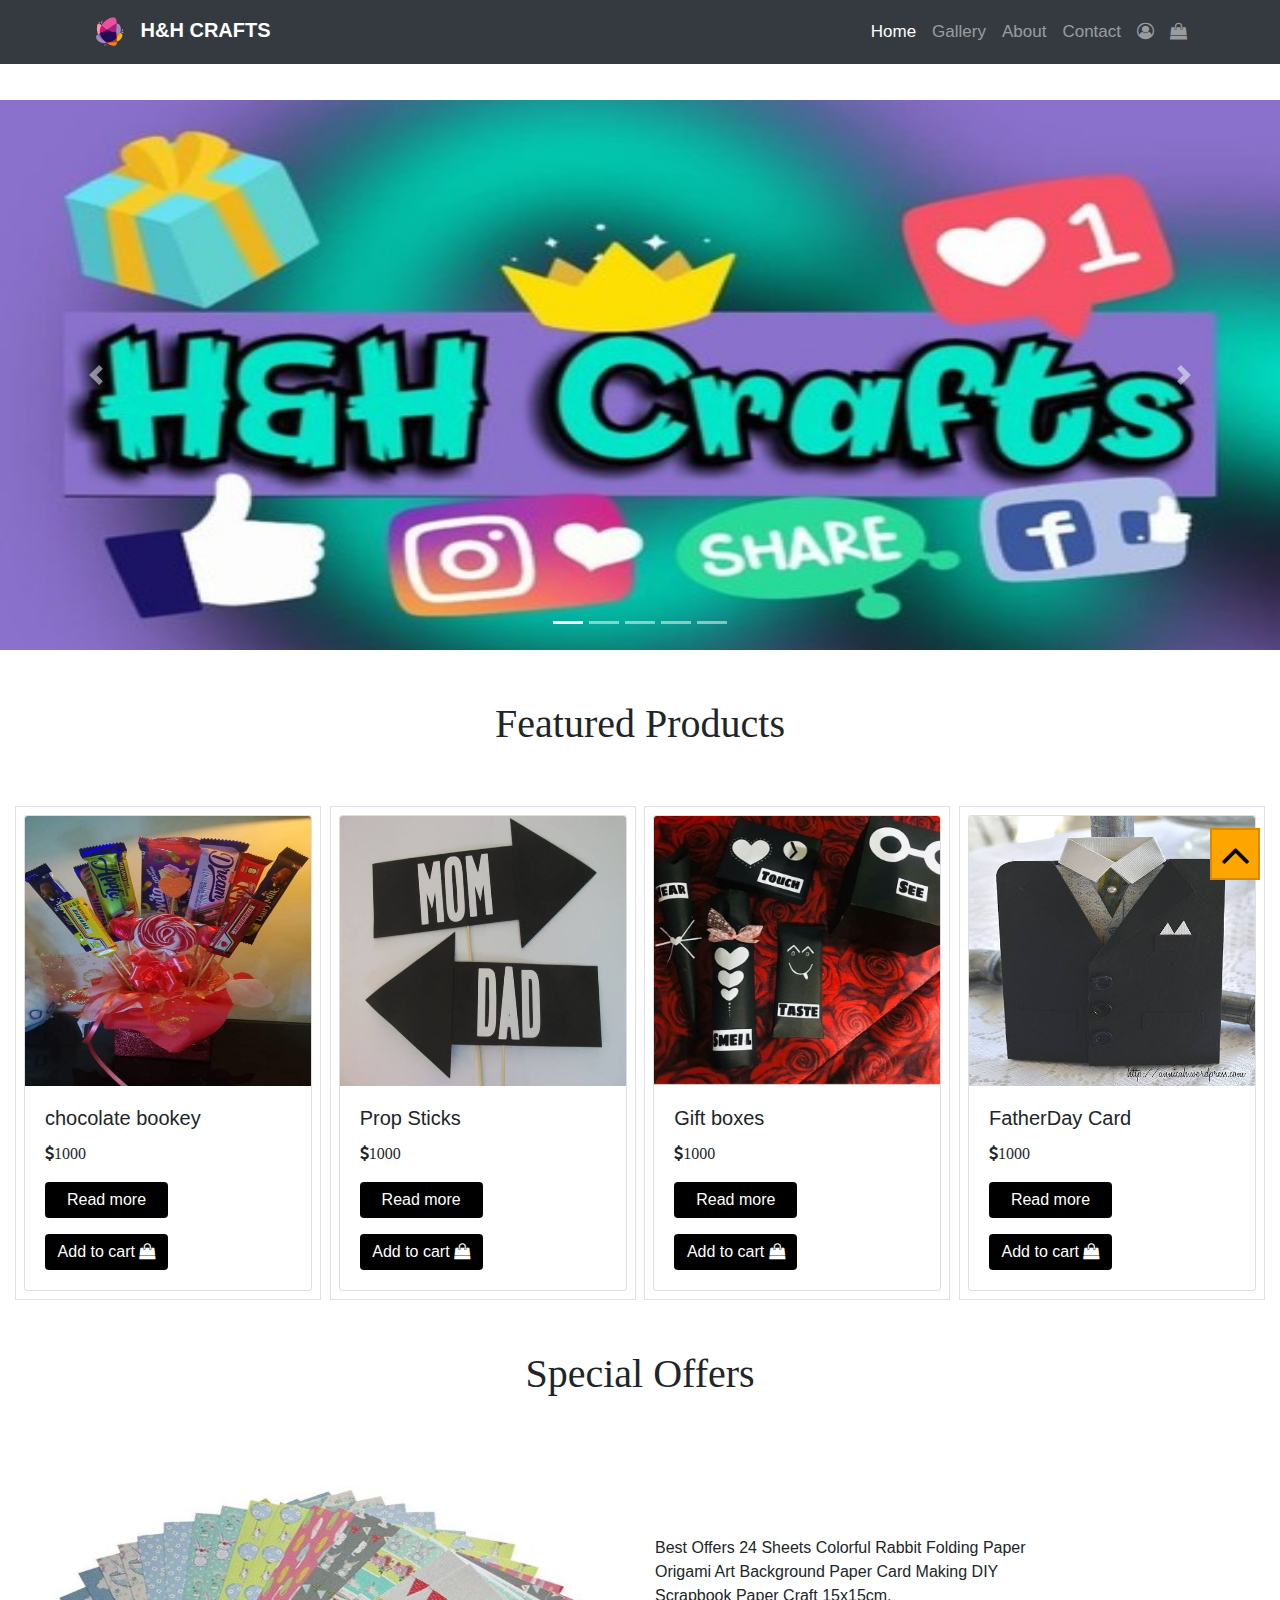
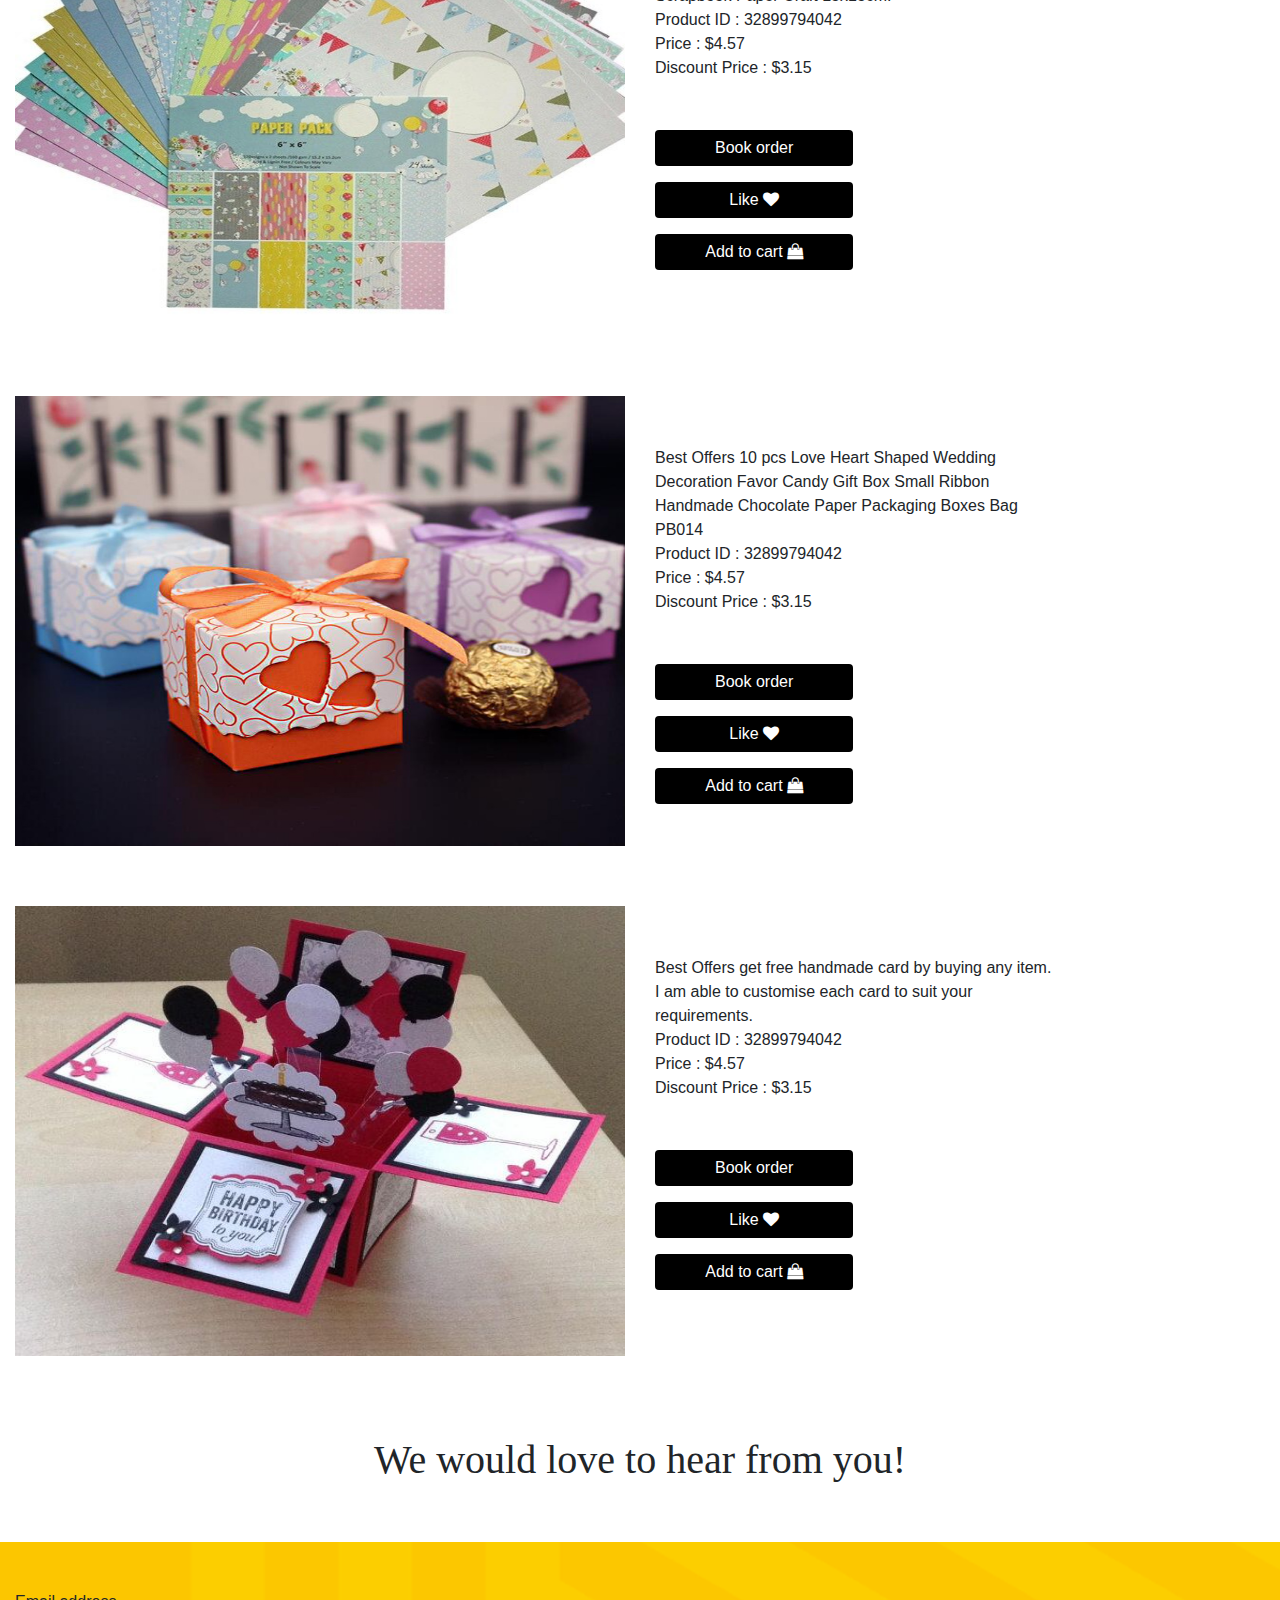
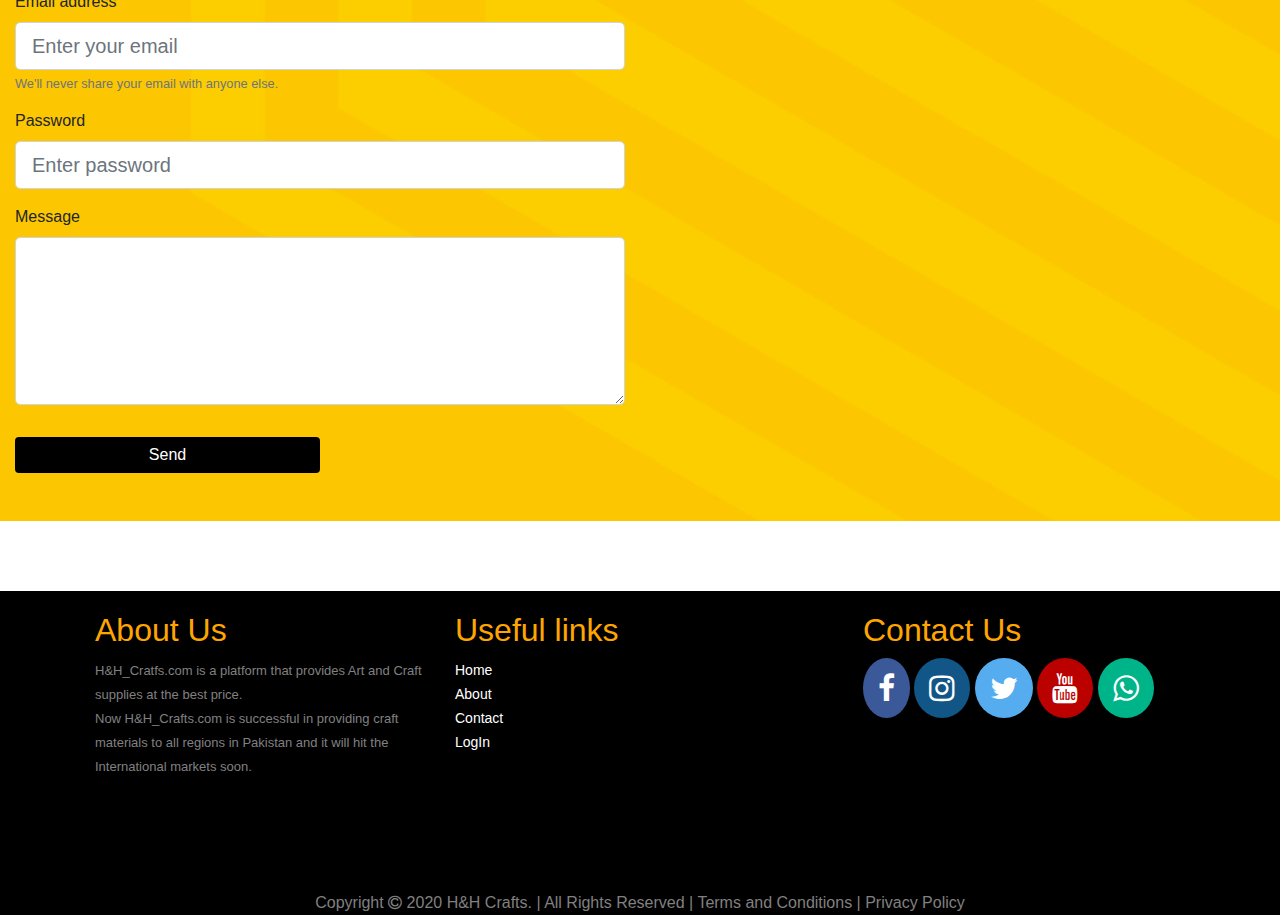
<file: H&H Crafts/index.html>
<!DOCTYPE html>
<html lang="en">

<head>
    <meta charset="UTF-8">
    <meta name="viewport" content="width=device-width, initial-scale=1.0">
    <title>Home</title>
    <link rel="stylesheet" href="https://maxcdn.bootstrapcdn.com/bootstrap/4.0.0/css/bootstrap.min.css"
        integrity="sha384-Gn5384xqQ1aoWXA+058RXPxPg6fy4IWvTNh0E263XmFcJlSAwiGgFAW/dAiS6JXm" crossorigin="anonymous">
    <link rel="stylesheet" href="https://cdnjs.cloudflare.com/ajax/libs/font-awesome/4.7.0/css/font-awesome.min.css">
    <link rel="stylesheet" href="style.css">
</head>

<body>
    <a href="" name="top"></a>
    <nav class="navbar navbar-expand-lg navbar-dark bg-dark fixed-top">
        <div class="container">
            <a href="#" class="navbar-brand">

                <img src="logo.png" width="50" alt="" class="d-inline-block align-middle">

                <span class="text-uppercase font-weight-bold">h&h crafts</span>
            </a>
            <button class="navbar-toggler" type="button" data-toggle="collapse" data-target="#navbarResponsive"
                aria-controls="navbarResponsive" aria-expanded="false" aria-label="Toggle navigation">
                <span class="navbar-toggler-icon"></span>
            </button>
            <div class="collapse navbar-collapse" id="navbarResponsive">
                <ul class="navbar-nav ml-auto">
                    <li class="nav-item active">
                        <a class="nav-link" href="index.html">Home
                            <span class="sr-only">(current)</span>
                        </a>
                    </li>
                    <li class="nav-item">
                        <a class="nav-link" href="galery.html">Gallery</a>
                    </li>
                    <li class="nav-item">
                        <a class="nav-link" href="aboutus.html">About</a>
                    </li>
                    <li class="nav-item">
                        <a class="nav-link" href="contactus.html">Contact</a>
                    </li>
                    <li class="nav-item">
                        <a class="nav-link" href="signin.html"><i class="fa fa-user-circle-o"
                                aria-hidden="true"></i></a>
                    </li>
                    <li class="nav-item">
                        <a class="nav-link" href="#"><i class="fa fa-shopping-bag" aria-hidden="true"></i></a>
                    </li>
                </ul>
            </div>
        </div>
    </nav>
    <div id="demo" class="carousel slide" data-ride="carousel">

        <!-- Indicators -->
        <ul class="carousel-indicators">
            <li data-target="#demo" data-slide-to="0" class="active"></li>
            <li data-target="#demo" data-slide-to="1"></li>
            <li data-target="#demo" data-slide-to="2"></li>
            <li data-target="#demo" data-slide-to="3"></li>
            <li data-target="#demo" data-slide-to="4"></li>
        </ul>

        <!-- The slideshow -->
        <div class="carousel-inner">
            <div class="carousel-item active">
                <img src="resize-2020-5-27 (1).jpg">
            </div>
            <div class="carousel-item ">
                <img src="s3.jpg">
            </div>
            <div class="carousel-item">
                <img src="s1.jpg">
            </div>

            <div class="carousel-item">
                <img src="slider1.jpg">
            </div>
            <div class="carousel-item">
                <img src="s2.jpg">
            </div>
        </div>

        <!-- Left and right controls -->
        <a class="carousel-control-prev" href="#demo" data-slide="prev">
            <span class="carousel-control-prev-icon"></span>
        </a>
        <a class="carousel-control-next" href="#demo" data-slide="next">
            <span class="carousel-control-next-icon"></span>
        </a>
    </div>

    <div class="container heading">
        <div class="row">
            <div class="col-sm-12">
                <h1>Featured Products</h1>
            </div>
        </div>
    </div>
    <div class="container-fluid align-middle">
        <div class="d-flex flex-wrap main">
            <div class="p-2 border flex-fill">
                <div class="card">
                    <a href="img1.jpg"> <img class="card-img-top" src="img1.jpg" height="270px" alt="Card image cap">
                    </a>
                    <div class="card-body">
                        <h5 class="card-title">chocolate bookey</h5>
                        <p class="card-text"><i class="fa fa-dollar" aria-hidden="true">1000</i>
                        </p>
                        <a href="#" class="btn btn-primary">Read more</a>
                        <a href="#" class="btn btn-primary mt-3">Add to cart <i class="fa fa-shopping-bag"
                                aria-hidden="true"></i></a>
                    </div>
                </div>
            </div>
            <div class="p-2 border flex-fill">
                <div class="card">
                    <a href="img9.jpg"> <img class="card-img-top" src="img9.jpg" height="270px" alt="Card image cap">
                    </a>
                    <div class="card-body">
                        <h5 class="card-title">Prop Sticks</h5>
                        <p class="card-text"><i class="fa fa-dollar" aria-hidden="true">1000</i></p>
                        <a href="#" class="btn btn-primary">Read more</a>
                        <a href="#" class="btn btn-primary mt-3">Add to cart <i class="fa fa-shopping-bag"
                                aria-hidden="true"></i></a>
                    </div>
                </div>
            </div>
            <div class="p-2 border flex-fill">
                <div class="card">
                    <a href="img7.jpg"><img class="card-img-top" src="img7.jpg" height="270px" alt="Card image cap">
                    </a>
                    <div class="card-body">
                        <h5 class="card-title">Gift boxes</h5>
                        <p class="card-text"><i class="fa fa-dollar" aria-hidden="true">1000</i></p>
                        <a href="#" class="btn btn-primary">Read more</a>
                        <a href="#" class="btn btn-primary mt-3">Add to cart <i class="fa fa-shopping-bag"
                                aria-hidden="true"></i></a>
                    </div>
                </div>
            </div>
            <div class="p-2 border flex-fill">
                <div class="card">
                    <a href="img5.jpg"><img class="card-img-top" height="270px" src="img5.jpg" alt="Card image cap">
                    </a>
                    <div class="card-body">
                        <h5 class="card-title">FatherDay Card</h5>
                        <p class="card-text"><i class="fa fa-dollar" aria-hidden="true">1000</i></p>
                        <a href="#" class="btn btn-primary">Read more</a>
                        <a href="#" class="btn btn-primary mt-3">Add to cart <i class="fa fa-shopping-bag"
                                aria-hidden="true"></i></a>
                    </div>
                </div>
            </div>
        </div>
    </div>
    <div class="container heading">
        <div class="row">
            <div class="col-sm-12">
                <h1>Special Offers</h1>
            </div>
        </div>
    </div>

    <div class="container-fluid">
        <div class="row specialoffer">
            <div class="col-xs-12 col-sm-12 col-md-6">
                <div class="imgAbt">
                    <img width="100%" height="450px" src="offer1.jpg" />
                </div>
            </div>
            <div class="col-xs-12 col-sm-12 col-md-4 offertext">
                <span>Best Offers 24 Sheets Colorful Rabbit Folding Paper Origami Art Background Paper Card Making DIY
                    Scrapbook Paper Craft 15x15cm. <br> Product ID : 32899794042 <br>
                    Price : $4.57 <br>
                    Discount Price : $3.15</span>
                <div class="offerbutns">
                    <a href="#" class="btn btn-primary mb-3">Book order</a>
                    <a href="#" class="btn btn-primary mb-3">Like <i class="fa fa-heart" aria-hidden="true"></i></a>
                    <a href="#" class="btn btn-primary mb-3">Add to cart <i class="fa fa-shopping-bag"
                            aria-hidden="true"></i></a>
                </div>
            </div>
        </div>
        <div class="row specialoffer">
            <div class="col-xs-12 col-sm-12 col-md-6">
                <div class="imgAbt">
                    <img width="100%" height="450px" src="offer.jpg" />
                </div>
            </div>
            <div class="col-xs-12 col-sm-12 col-md-4 offertext">
                <span>Best Offers 10 pcs Love Heart Shaped Wedding Decoration Favor Candy Gift Box Small Ribbon Handmade
                    Chocolate Paper Packaging Boxes Bag PB014 <br> Product ID : 32899794042 <br>
                    Price : $4.57 <br>
                    Discount Price : $3.15</span>
                <div class="offerbutns">
                    <a href="#" class="btn btn-primary mb-3">Book order</a>
                    <a href="#" class="btn btn-primary mb-3">Like <i class="fa fa-heart" aria-hidden="true"></i></a>
                    <a href="#" class="btn btn-primary mb-3">Add to cart <i class="fa fa-shopping-bag"
                            aria-hidden="true"></i></a>
                </div>
            </div>
        </div>
        <div class="row specialoffer">
            <div class="col-xs-12 col-sm-12 col-md-6">
                <div class="imgAbt">
                    <img width="100%" height="450px" src="offer2.jpg" />
                </div>
            </div>
            <div class="col-xs-12 col-sm-12 col-md-4 offertext">
                <span>Best Offers get free handmade card by buying any item. I am able to customise each card to suit
                    your requirements. <br> Product ID : 32899794042 <br>
                    Price : $4.57 <br>
                    Discount Price : $3.15</span>
                <div class="offerbutns">
                    <a href="#" class="btn btn-primary mb-3">Book order</a>
                    <a href="#" class="btn btn-primary mb-3">Like <i class="fa fa-heart" aria-hidden="true"></i></a>
                    <a href="#" class="btn btn-primary mb-3">Add to cart <i class="fa fa-shopping-bag"
                            aria-hidden="true"></i></a>
                </div>

            </div>
        </div>
    </div>
    <div class="container heading">
        <div class="row">
            <div class="col-sm-12">
                <h1>We would love to hear from you!</h1>
            </div>
        </div>
    </div>

    <div class="container-fluid">
        <div class="row feedback">
            <div class="col-xs-12 col-sm-12 col-md-6 mt-5">
                <form>
                    <div class="form-group ">
                        <label for="">Email address</label>
                        <input type="email" class="form-control form-control-lg" placeholder="Enter your email">
                        <small class="form-text text-muted">We'll never share your email with anyone else.</small>
                    </div>
                    <div class="form-group">
                        <label for="">Password</label>
                        <input type="password" class="form-control form-control-lg" placeholder="Enter password">
                    </div>
                    <div class="form-group">
                        <label for="">Message</label>
                        <textarea class="form-control form-control-lg" cols="3" rows="5"></textarea>
                    </div>
                    <button type="submit" class="btn btn-primary mt-3 mb-5">Send</button>
                </form>
            </div>
        </div>
    </div>
    <footer>
        <div class="col-xs-12 col-sm-12 col-md-4 col-lg-4 aboutus">
            <h2 style="color: orange;">About Us</h2>
            <span>H&H_Cratfs.com is a platform that provides Art and Craft supplies at the best price. <br> Now
                H&H_Crafts.com is successful in providing craft materials to all regions in Pakistan and it will hit
                the
                International markets soon.
            </span>
        </div>
        <div class="col-xs-12 col-sm-12 col-md-4 col-lg-4 usefullinks mr-5">
            <h2 style="color: orange;">Useful links</h2>
            <a href="index.html">Home</a> <br>
            <a href="aboutus.html">About</a> <br>
            <a href="contactus.html">Contact</a> <br>
            <a href="signin.html">LogIn</a>
        </div>
        <div class="col-xs-12 col-sm-12 col-md-4 col-lg-4 contact">
            <h2 style="color: orange;">Contact Us</h2>
            <a href="https://web.facebook.com/Munii.167/"><i class="fa fa-facebook" aria-hidden="true"></i></a>
            <a href="https://www.instagram.com/h.h_crafts/"><i class="fa fa-instagram" aria-hidden="true"></i></a>
            <a href="#"><i class="fa fa-twitter" aria-hidden="true"></i></a>
            <a href="#"><i class="fa fa-youtube" aria-hidden="true"></i></a>
            <a href="#"><i class="fa fa-whatsapp" aria-hidden="true"></i></a>
        </div>
    </footer>
    <div class="container-fluid">
        <div class="row Copyright">
            <div class="col-xs-12 col-sm-12 col-md-12 col-lg-12">
                <span>Copyright <i class="fa fa-copyright" aria-hidden="true"></i> 2020 H&H Crafts. | All Rights
                    Reserved | Terms and Conditions | Privacy Policy</span>
            </div>
        </div>
    </div>
    <a href="#top"><i class="fa fa-angle-up fa-3x btntop position-fixed"></i></a>

    <script src="https://code.jquery.com/jquery-3.2.1.slim.min.js"
        integrity="sha384-KJ3o2DKtIkvYIK3UENzmM7KCkRr/rE9/Qpg6aAZGJwFDMVNA/GpGFF93hXpG5KkN"
        crossorigin="anonymous"></script>
    <script src="https://cdnjs.cloudflare.com/ajax/libs/popper.js/1.12.9/umd/popper.min.js"
        integrity="sha384-ApNbgh9B+Y1QKtv3Rn7W3mgPxhU9K/ScQsAP7hUibX39j7fakFPskvXusvfa0b4Q"
        crossorigin="anonymous"></script>
    <script src="https://maxcdn.bootstrapcdn.com/bootstrap/4.0.0/js/bootstrap.min.js"
        integrity="sha384-JZR6Spejh4U02d8jOt6vLEHfe/JQGiRRSQQxSfFWpi1MquVdAyjUar5+76PVCmYl"
        crossorigin="anonymous"></script>
</body>

</html>
</file>
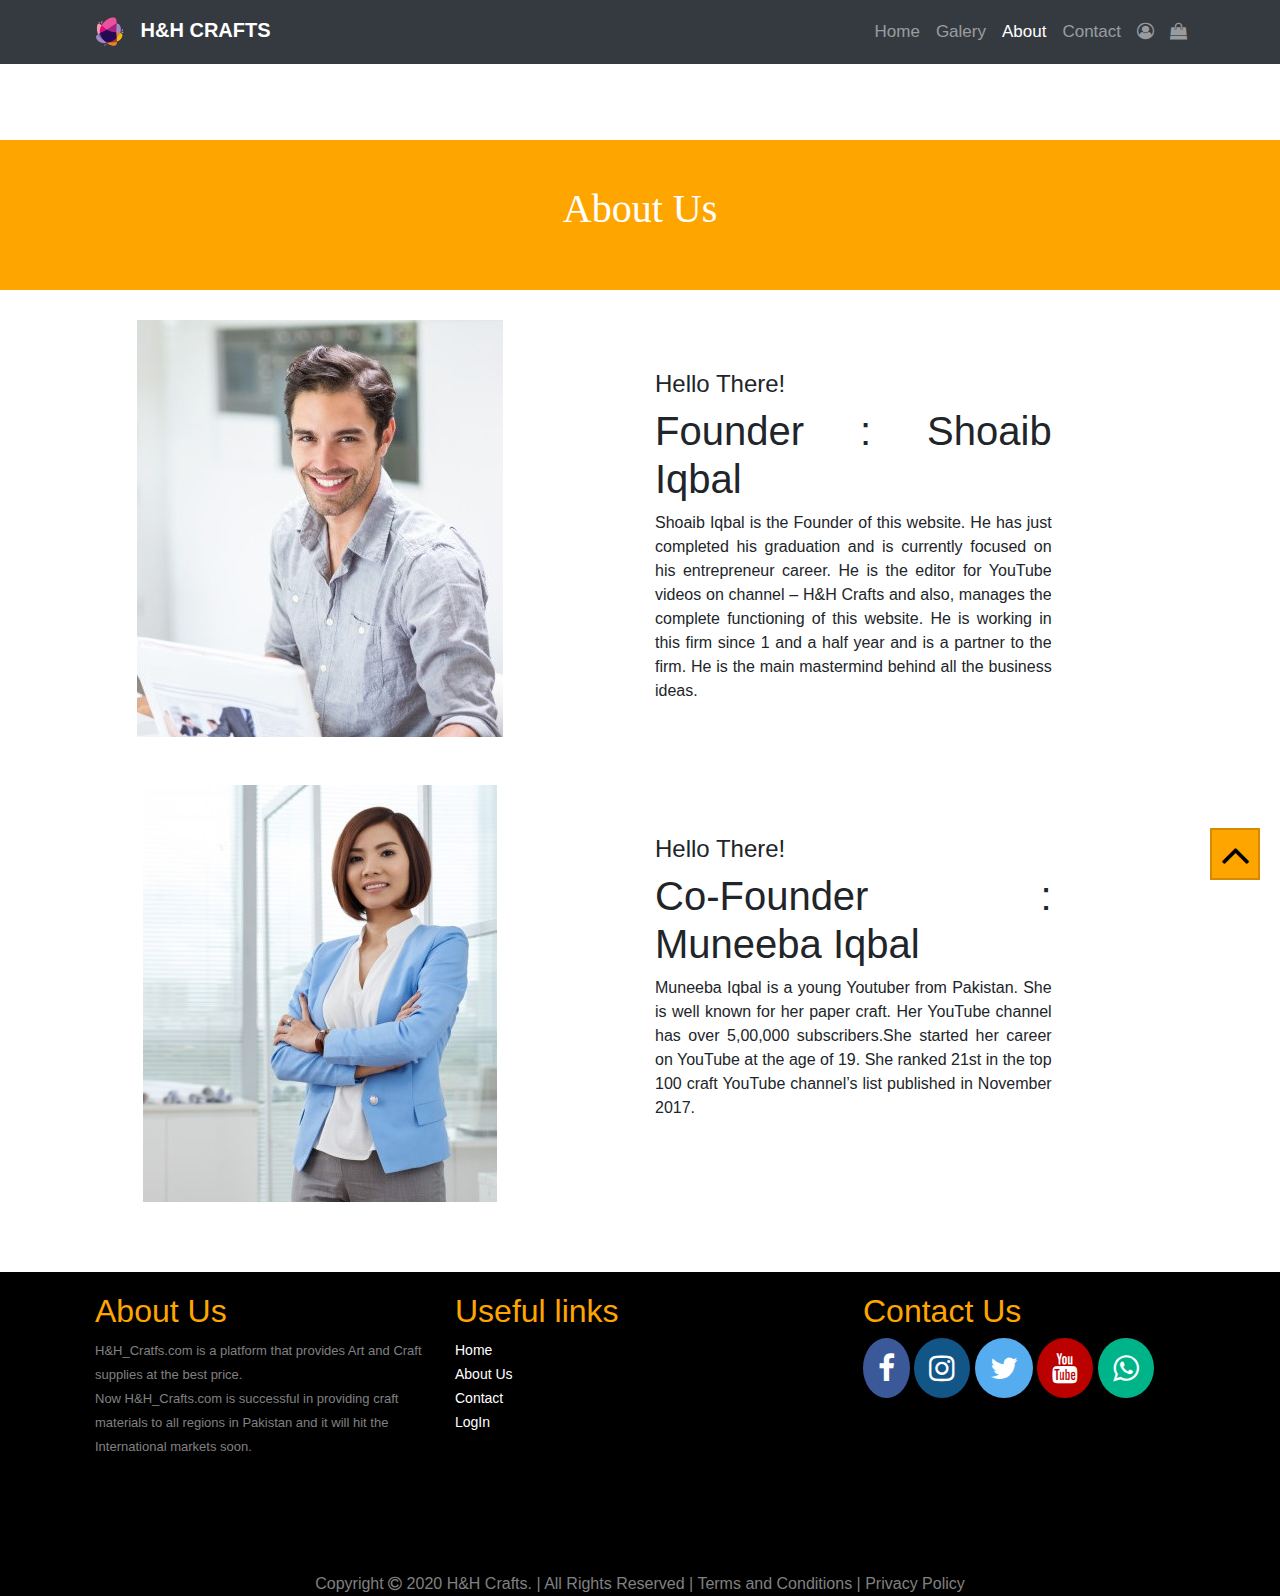
<file: H&H Crafts/aboutus.html>
<!DOCTYPE html>
<html lang="en">

<head>
    <meta charset="UTF-8">
    <meta name="viewport" content="width=device-width, initial-scale=1.0">
    <title>Aboutus</title>
    <link rel="stylesheet" href="https://maxcdn.bootstrapcdn.com/bootstrap/4.0.0/css/bootstrap.min.css"
        integrity="sha384-Gn5384xqQ1aoWXA+058RXPxPg6fy4IWvTNh0E263XmFcJlSAwiGgFAW/dAiS6JXm" crossorigin="anonymous">
    <link rel="stylesheet" href="https://cdnjs.cloudflare.com/ajax/libs/font-awesome/4.7.0/css/font-awesome.min.css">
    <link rel="stylesheet" href="style.css">
</head>

<body>
    <a href="" name="top"></a>
    <nav class="navbar navbar-expand-lg navbar-dark bg-dark fixed-top">
        <div class="container">
            <a href="#" class="navbar-brand">
                <!-- Logo Image -->
                <img src="logo.png" width="50" alt="" class="d-inline-block align-middle">
                <!-- Logo Text -->
                <span class="text-uppercase font-weight-bold">h&h crafts</span>
            </a>
            <button class="navbar-toggler" type="button" data-toggle="collapse" data-target="#navbarResponsive"
                aria-controls="navbarResponsive" aria-expanded="false" aria-label="Toggle navigation">
                <span class="navbar-toggler-icon"></span>
            </button>
            <div class="collapse navbar-collapse" id="navbarResponsive">
                <ul class="navbar-nav ml-auto">
                    <li class="nav-item ">
                        <a class="nav-link" href="index.html">Home
                            <span class="sr-only">(current)</span>
                        </a>
                    </li>
                    <li class="nav-item ">
                        <a class="nav-link" href="galery.html">Galery</a>
                    </li>
                    <li class="nav-item active">
                        <a class="nav-link" href="aboutus.html">About</a>
                    </li>
                    <li class="nav-item">
                        <a class="nav-link" href="contactus.html">Contact</a>
                    </li>
                    <li class="nav-item">
                        <a class="nav-link" href="signin.html"><i class="fa fa-user-circle-o" aria-hidden="true"></i></a>
                    </li>
                    <li class="nav-item">
                        <a class="nav-link" href="#"><i class="fa fa-shopping-bag" aria-hidden="true"></i></a>
                    </li>
                </ul>
            </div>
        </div>
    </nav>
    <div class="glery">
        <h1>About Us</h1>
    </div>
    <div class="container-fluid">
        <div class="row">
            <div class="col-xs-12 col-sm-12 col-md-6">
                <div class="imgAbt" style="text-align: center;">
                    <img src="dp2.jpg" />
                </div>
            </div>
            <div class="col-xs-12 col-sm-12 col-md-4 offertext" style="text-align: justify;">
                <h4>Hello There!</h4>
                <h1>Founder : Shoaib Iqbal</h1>
                <span>Shoaib Iqbal is the Founder of this website.
                    He has just completed his graduation and is currently
                    focused on his entrepreneur career. He is the editor
                    for YouTube videos on channel – H&H Crafts and also,
                    manages the complete functioning of this website.
                    He is working in this firm since 1 and a half year and
                    is a partner to the firm. He is the main mastermind
                    behind all the business ideas.
                </span>
            </div>
        </div>
    </div>
    <div class="container-fluid mt-5">
        <div class="row">
            <div class="col-xs-12 col-sm-12 col-md-6">
                <div class="imgAbt" style="text-align: center;">
                    <img src="dp1.jpg" />
                </div>
            </div>
            <div class="col-xs-12 col-sm-12 col-md-4 offertext" style="text-align: justify;">
                <h4>Hello There!</h4>
                <h1>Co-Founder : Muneeba Iqbal</h1>
                <span>Muneeba Iqbal is a young Youtuber from Pakistan.
                    She is well known for her paper craft. Her YouTube channel
                    has over 5,00,000 subscribers.She started her career on
                    YouTube at the age of 19. She ranked 21st in the top 100
                    craft YouTube channel’s list published in November 2017.
                </span>
            </div>
        </div>
    </div>

    <footer>
        <div class="col-xs-12 col-sm-12 col-md-4 col-lg-4 aboutus">
            <h2 style="color: orange;">About Us</h2>
            <span>H&H_Cratfs.com is a platform that provides Art and Craft supplies at the best price. <br> Now
                H&H_Crafts.com is successful in providing craft materials to all regions in Pakistan and it will hit
                the
                International markets soon.
            </span>
        </div>
        <div class="col-xs-12 col-sm-12 col-md-4 col-lg-4 usefullinks mr-5">
            <h2 style="color: orange;">Useful links</h2>
            <a href="index.html">Home</a> <br>
            <a href="aboutus.html">About Us</a> <br>
            <a href="contactus.html">Contact</a> <br>
            <a href="signin.html">LogIn</a>
        </div>
        <div class="col-xs-12 col-sm-12 col-md-4 col-lg-4 contact">
            <h2 style="color: orange;">Contact Us</h2>
            <a href="https://web.facebook.com/Munii.167/"><i class="fa fa-facebook" aria-hidden="true"></i></a>
            <a href="https://www.instagram.com/h.h_crafts/"><i class="fa fa-instagram" aria-hidden="true"></i></a>
            <a href="#"><i class="fa fa-twitter" aria-hidden="true"></i></a>
            <a href="#"><i class="fa fa-youtube" aria-hidden="true"></i></a>
            <a href="#"><i class="fa fa-whatsapp" aria-hidden="true"></i></a> <br>
        </div>
    </footer>
    <div class="container-fluid">
        <div class="row Copyright">
            <div class="col-xs-12 col-sm-12 col-md-12 col-lg-12">
                <span>Copyright <i class="fa fa-copyright" aria-hidden="true"></i> 2020 H&H Crafts. | All Rights Reserved | Terms and Conditions | Privacy Policy</span>
            </div>
        </div>
    </div>
    <a href="#top"><i class="fa fa-angle-up fa-3x btntop position-fixed"></i></a>
    <script src="https://code.jquery.com/jquery-3.2.1.slim.min.js"
        integrity="sha384-KJ3o2DKtIkvYIK3UENzmM7KCkRr/rE9/Qpg6aAZGJwFDMVNA/GpGFF93hXpG5KkN"
        crossorigin="anonymous"></script>
    <script src="https://cdnjs.cloudflare.com/ajax/libs/popper.js/1.12.9/umd/popper.min.js"
        integrity="sha384-ApNbgh9B+Y1QKtv3Rn7W3mgPxhU9K/ScQsAP7hUibX39j7fakFPskvXusvfa0b4Q"
        crossorigin="anonymous"></script>
    <script src="https://maxcdn.bootstrapcdn.com/bootstrap/4.0.0/js/bootstrap.min.js"
        integrity="sha384-JZR6Spejh4U02d8jOt6vLEHfe/JQGiRRSQQxSfFWpi1MquVdAyjUar5+76PVCmYl"
        crossorigin="anonymous"></script>
</body>

</html>
</file>
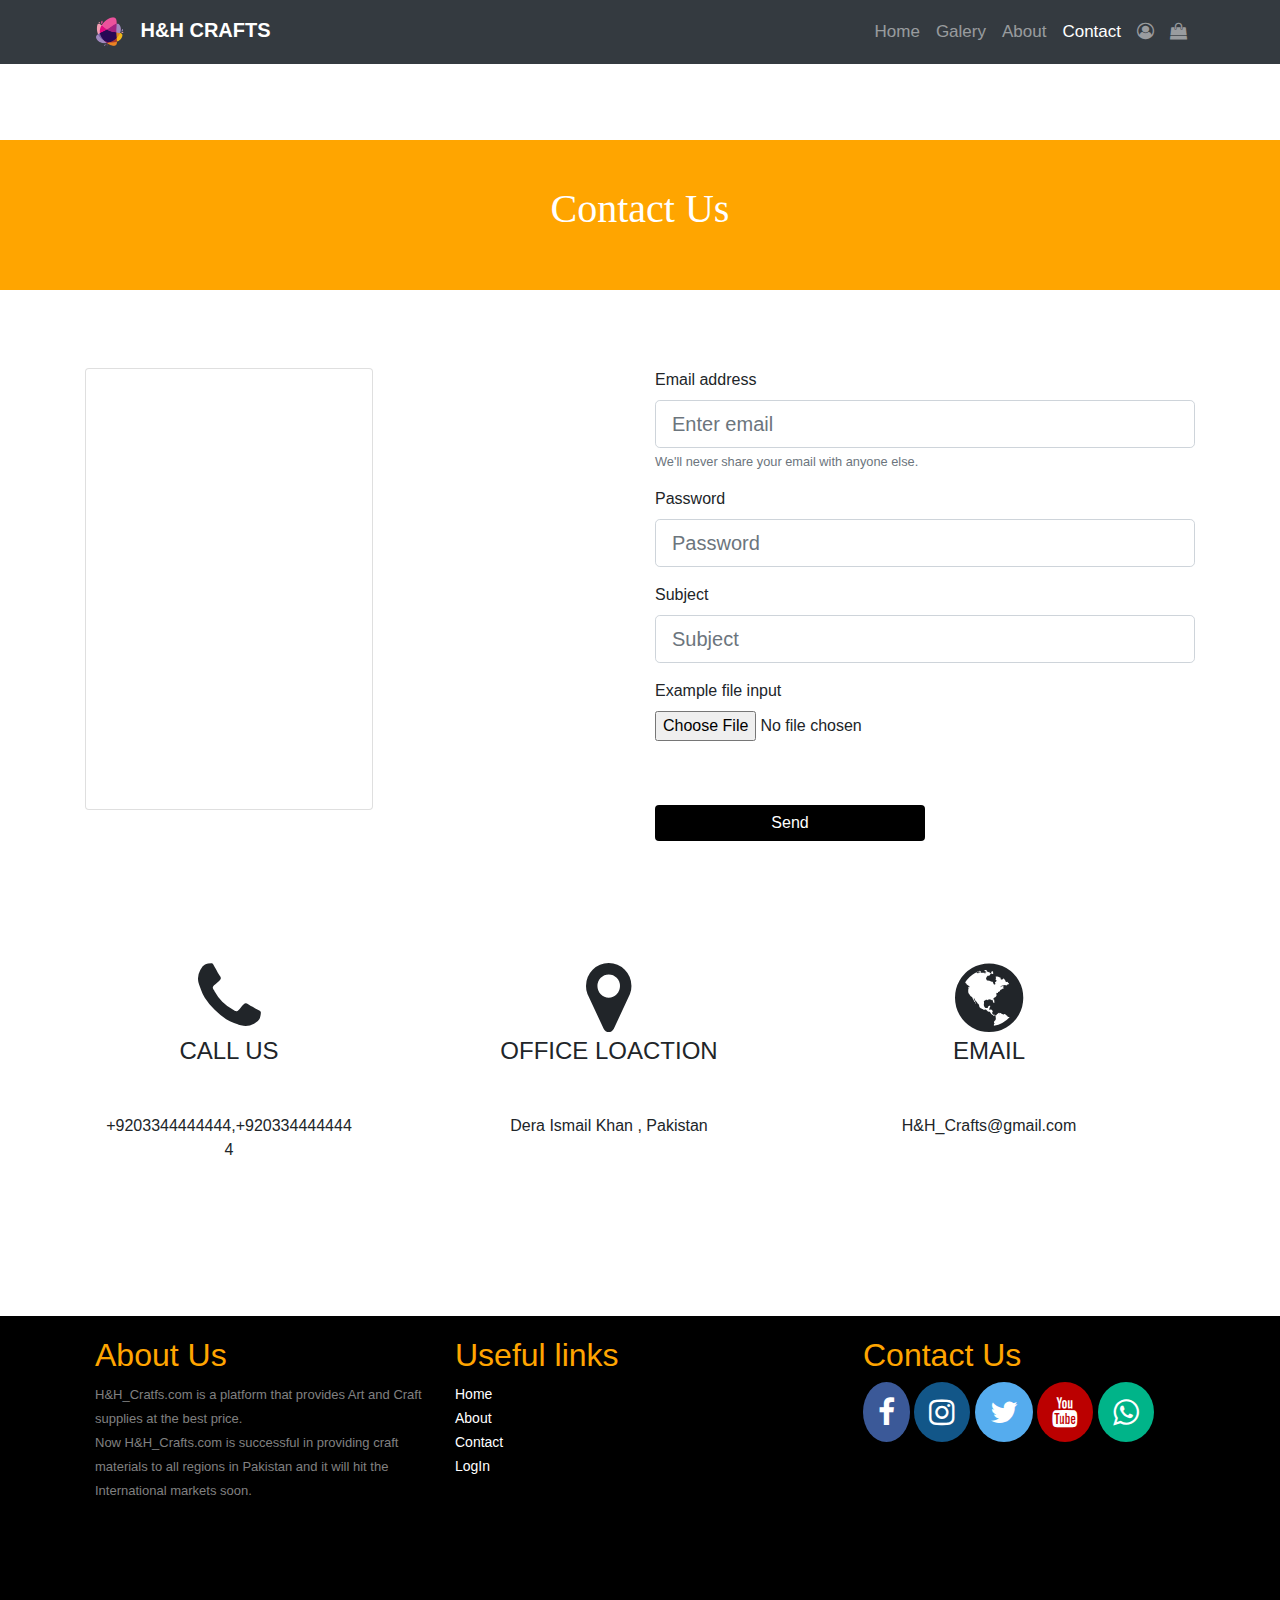
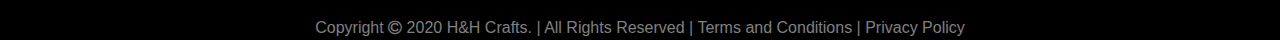
<file: H&H Crafts/contactus.html>
<!DOCTYPE html>
<html lang="en">

<head>
    <meta charset="UTF-8">
    <meta name="viewport" content="width=device-width, initial-scale=1.0">
    <title>Contact</title>
    <link rel="stylesheet" href="https://maxcdn.bootstrapcdn.com/bootstrap/4.0.0/css/bootstrap.min.css"
        integrity="sha384-Gn5384xqQ1aoWXA+058RXPxPg6fy4IWvTNh0E263XmFcJlSAwiGgFAW/dAiS6JXm" crossorigin="anonymous">
    <link rel="stylesheet" href="https://cdnjs.cloudflare.com/ajax/libs/font-awesome/4.7.0/css/font-awesome.min.css">
    <link rel="stylesheet" href="style.css">
</head>

<body>
    
    <nav class="navbar navbar-expand-lg navbar-dark bg-dark fixed-top">
        <div class="container">
            <a href="#" class="navbar-brand">
                <!-- Logo Image -->
                <img src="logo.png" width="50" alt="" class="d-inline-block align-middle">
                <!-- Logo Text -->
                <span class="text-uppercase font-weight-bold">h&h crafts</span>
            </a>
            <button class="navbar-toggler" type="button" data-toggle="collapse" data-target="#navbarResponsive"
                aria-controls="navbarResponsive" aria-expanded="false" aria-label="Toggle navigation">
                <span class="navbar-toggler-icon"></span>
            </button>
            <div class="collapse navbar-collapse" id="navbarResponsive">
                <ul class="navbar-nav ml-auto">
                    <li class="nav-item ">
                        <a class="nav-link" href="index.html">Home
                            <span class="sr-only">(current)</span>
                        </a>
                    </li>
                    <li class="nav-item ">
                        <a class="nav-link" href="galery.html">Galery</a>
                    </li>
                    <li class="nav-item">
                        <a class="nav-link" href="aboutus.html">About</a>
                    </li>
                    <li class="nav-item active">
                        <a class="nav-link" href="contactus.html">Contact</a>
                    </li>
                    <li class="nav-item">
                        <a class="nav-link" href="signin.html"><i class="fa fa-user-circle-o" aria-hidden="true"></i></a>
                    </li>
                    <li class="nav-item">
                        <a class="nav-link" href="#"><i class="fa fa-shopping-bag" aria-hidden="true"></i></a>
                    </li>
                </ul>
            </div>
        </div>
    </nav>
    <div class="glery">
        <h1>Contact Us</h1>
    </div>
    <div class="container">
        <div class="row">
            <div class="col-md-6 mb-4 mt-5">
                <div class="card card-cascade narrower">
                    <div class="card-body card-body-cascade text-center">
                        <div id="map-container-google-9" class="z-depth-1-half map-container-5" style="height: 400px;">
                            <iframe src="https://maps.google.com/maps?q=Madryt&t=&z=13&ie=UTF8&iwloc=&output=embed"
                                frameborder="0" style="border:0" allowfullscreen></iframe>
                        </div>
                    </div>
                </div>
            </div>
            <div class="col-xs-12 col-sm-12 col-md-6 mt-5">
                <form>
                    <div class="form-group ">
                        <label for="">Email address</label>
                        <input type="email" class="form-control form-control-lg" placeholder="Enter email">
                        <small class="form-text text-muted">We'll never share your email with anyone else.</small>
                    </div>
                    <div class="form-group">
                        <label for="">Password</label>
                        <input type="password" class="form-control form-control-lg" placeholder="Password">
                    </div>
                    <div class="form-group">
                        <label for="">Subject</label>
                        <input type="text" class="form-control form-control-lg" placeholder="Subject">
                    </div>
                    <div class="form-group">
                        <label for="">Example file input</label>
                        <input type="file" class="form-control-file">
                    </div>
                    <button type="submit" class="btn btn-primary mt-5 mb-5">Send</button>
                </form>
            </div>
        </div>
        <div class="row">
            <div class="col-sm-12 col-md-6 col-lg-4 my-5">
              <div class="card border-0">
                 <div class="card-body text-center">
                   <i class="fa fa-phone fa-5x" aria-hidden="true"></i>
                   <h4 class="text-uppercase mb-5">call us</h4>
                   <p>+9203344444444,+9203344444444</p>
                 </div>
               </div>
            </div>
            <div class="col-sm-12 col-md-6 col-lg-4 my-5">
              <div class="card border-0">
                 <div class="card-body text-center">
                   <i class="fa fa-map-marker fa-5x" aria-hidden="true"></i>
                   <h4 class="text-uppercase mb-5">office loaction</h4>
                  <address>Dera Ismail Khan , Pakistan </address>
                 </div>
               </div>
            </div>
           
            <div class="col-sm-12 col-md-6 col-lg-4 my-5">
              <div class="card border-0">
                 <div class="card-body text-center">
                   <i class="fa fa-globe fa-5x" aria-hidden="true"></i>
                   <h4 class="text-uppercase mb-5">email</h4>
                   <p>H&H_Crafts@gmail.com</p>
                 </div>
               </div>
            </div>
          </div>
    </div>
    <footer>
        <div class="col-xs-12 col-sm-12 col-md-4 col-lg-4 aboutus">
            <h2 style="color: orange;">About Us</h2>
            <span>H&H_Cratfs.com is a platform that provides Art and Craft supplies at the best price. <br> Now
                H&H_Crafts.com is successful in providing craft materials to all regions in Pakistan and it will hit
                the
                International markets soon.
            </span>
        </div>
        <div class="col-xs-12 col-sm-12 col-md-4 col-lg-4 usefullinks mr-5">
            <h2 style="color: orange;">Useful links</h2>
            <a href="index.html">Home</a> <br>
            <a href="aboutus.html">About</a> <br>
            <a href="contactus.html">Contact</a> <br>
            <a href="signin.html">LogIn</a>
        </div>
        <div class="col-xs-12 col-sm-12 col-md-4 col-lg-4 contact">
            <h2 style="color: orange;">Contact Us</h2>
            <a href="https://web.facebook.com/Munii.167/"><i class="fa fa-facebook" aria-hidden="true"></i></a>
            <a href="https://www.instagram.com/h.h_crafts/"><i class="fa fa-instagram" aria-hidden="true"></i></a>
            <a href="#"><i class="fa fa-twitter" aria-hidden="true"></i></a>
            <a href="#"><i class="fa fa-youtube" aria-hidden="true"></i></a>
            <a href="#"><i class="fa fa-whatsapp" aria-hidden="true"></i></a> <br>
        </div>
    </footer>
    <div class="container-fluid">
        <div class="row Copyright">
            <div class="col-xs-12 col-sm-12 col-md-12 col-lg-12">
                <span>Copyright <i class="fa fa-copyright" aria-hidden="true"></i> 2020 H&H Crafts. | All Rights Reserved | Terms and Conditions | Privacy Policy</span>
            </div>
        </div>
    </div>

    <script src="https://code.jquery.com/jquery-3.2.1.slim.min.js"
        integrity="sha384-KJ3o2DKtIkvYIK3UENzmM7KCkRr/rE9/Qpg6aAZGJwFDMVNA/GpGFF93hXpG5KkN"
        crossorigin="anonymous"></script>
    <script src="https://cdnjs.cloudflare.com/ajax/libs/popper.js/1.12.9/umd/popper.min.js"
        integrity="sha384-ApNbgh9B+Y1QKtv3Rn7W3mgPxhU9K/ScQsAP7hUibX39j7fakFPskvXusvfa0b4Q"
        crossorigin="anonymous"></script>
    <script src="https://maxcdn.bootstrapcdn.com/bootstrap/4.0.0/js/bootstrap.min.js"
        integrity="sha384-JZR6Spejh4U02d8jOt6vLEHfe/JQGiRRSQQxSfFWpi1MquVdAyjUar5+76PVCmYl"
        crossorigin="anonymous"></script>
</body>

</html>
</file>
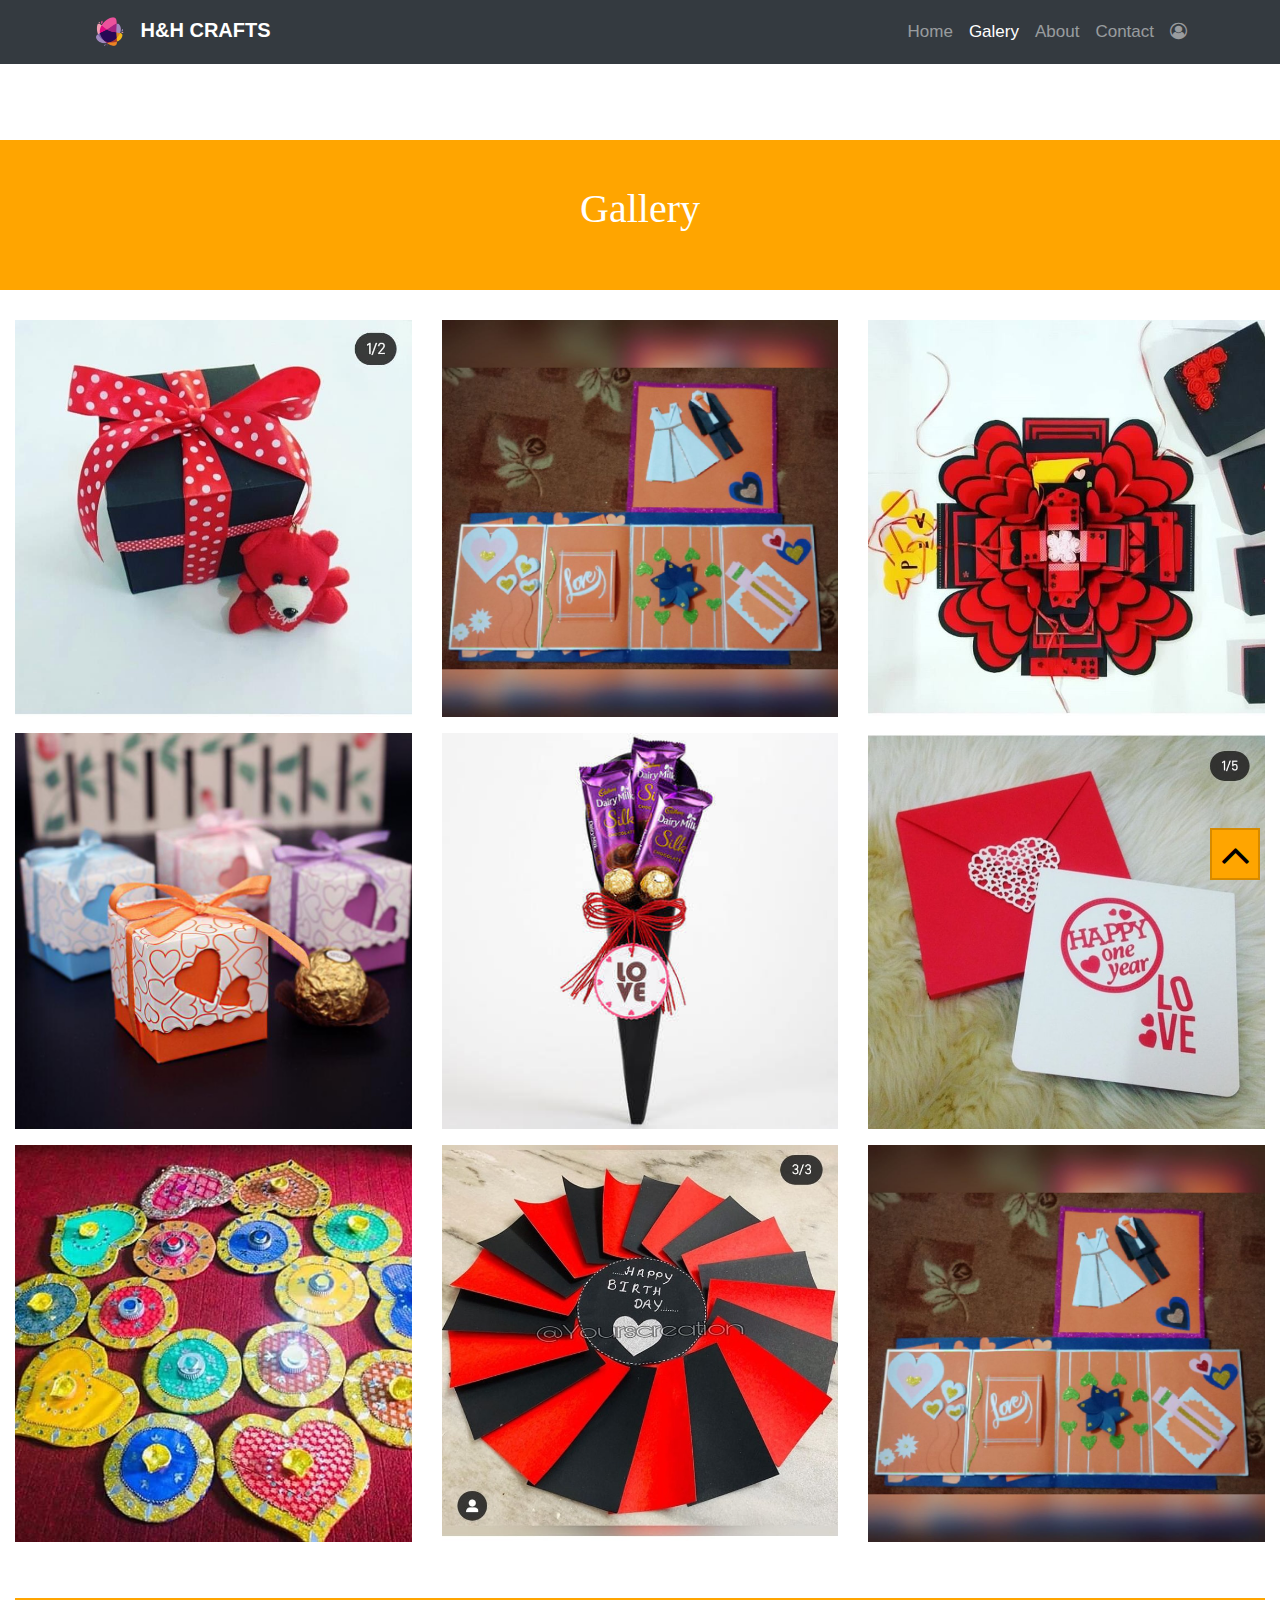
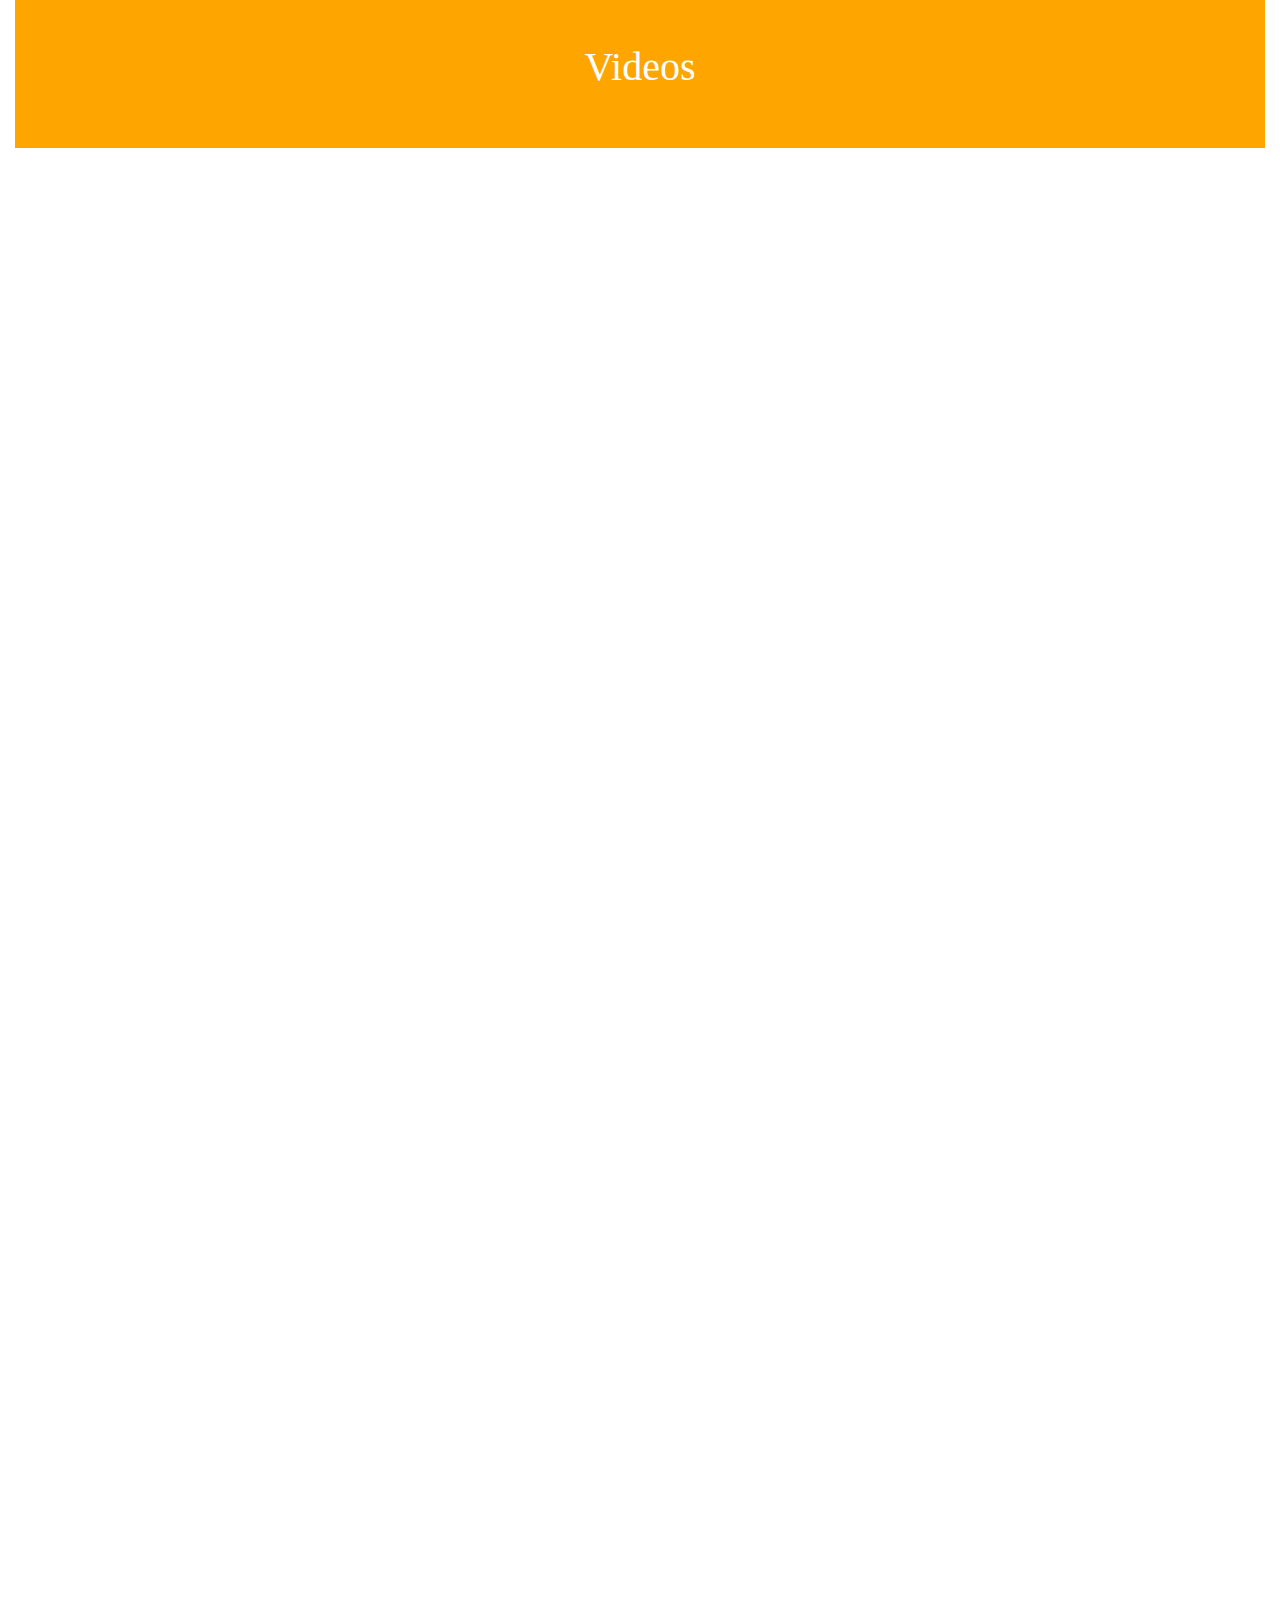
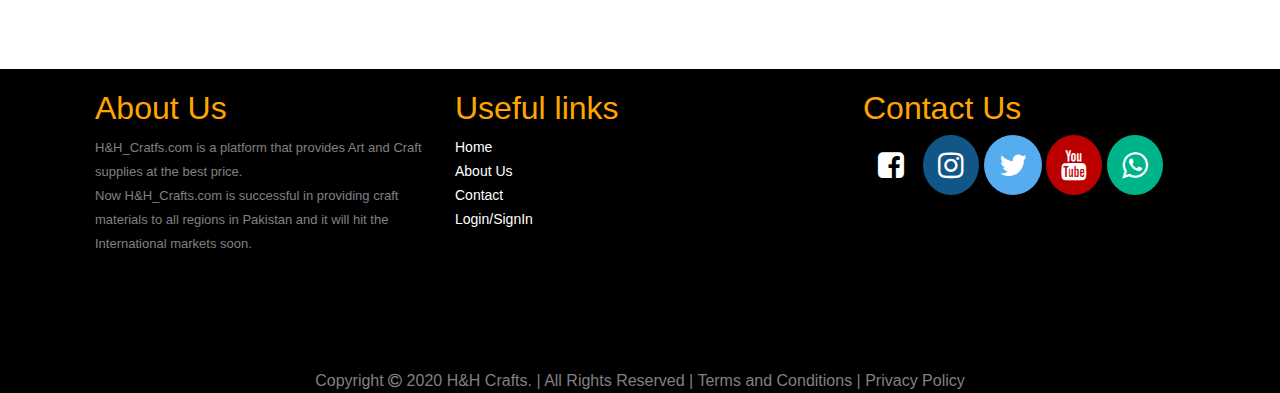
<file: H&H Crafts/galery.html>
<!DOCTYPE html>
<html lang="en">

<head>
    <meta charset="UTF-8">
    <meta name="viewport" content="width=device-width, initial-scale=1.0">
    <title>Gallery</title>
    <link rel="stylesheet" href="https://maxcdn.bootstrapcdn.com/bootstrap/4.0.0/css/bootstrap.min.css"
        integrity="sha384-Gn5384xqQ1aoWXA+058RXPxPg6fy4IWvTNh0E263XmFcJlSAwiGgFAW/dAiS6JXm" crossorigin="anonymous">
    <link rel="stylesheet" href="https://cdnjs.cloudflare.com/ajax/libs/font-awesome/4.7.0/css/font-awesome.min.css">
    <link rel="stylesheet" href="style.css">
</head>

<body>
    <a href="" name="top"></a>
    <nav class="navbar navbar-expand-lg navbar-dark bg-dark fixed-top">
        <div class="container">
            <a href="#" class="navbar-brand">
                <!-- Logo Image -->
                <img src="logo.png" width="50" alt="" class="d-inline-block align-middle">
                <!-- Logo Text -->
                <span class="text-uppercase font-weight-bold">h&h crafts</span>
            </a>
            <button class="navbar-toggler" type="button" data-toggle="collapse" data-target="#navbarResponsive"
                aria-controls="navbarResponsive" aria-expanded="false" aria-label="Toggle navigation">
                <span class="navbar-toggler-icon"></span>
            </button>
            <div class="collapse navbar-collapse" id="navbarResponsive">
                <ul class="navbar-nav ml-auto">
                    <li class="nav-item ">
                        <a class="nav-link" href="index.html">Home
                            <span class="sr-only">(current)</span>
                        </a>
                    </li>
                    <li class="nav-item active">
                        <a class="nav-link" href="galery.html">Galery</a>
                    </li>
                    <li class="nav-item">
                        <a class="nav-link" href="aboutus.html">About</a>
                    </li>
                    <li class="nav-item">
                        <a class="nav-link" href="contactus.html">Contact</a>
                    </li>
                    <li class="nav-item">
                        <a class="nav-link" href="signin.html"><i class="fa fa-user-circle-o" aria-hidden="true"></i></a>
                    </li>
                </ul>
            </div>
        </div>
    </nav>
    <div class="glery">
        <h1>Gallery</h1>
    </div>
    <div class="container-fluid" style="margin-bottom: 50px;">
        <div class="row">
            <div class="col-md-12">
                <div id="mdb-lightbox-ui"></div>
                <div class="mdb-lightbox">
                    <div class="row">
                        <figure class="col-md-4">
                            <a href="g1.jpg" data-size="1600x1067">
                                <img alt="picture" src="g1.jpg" class="img-fluid">
                            </a>
                        </figure>

                        <figure class="col-md-4">
                            <a href="g11.jpg" data-size="1600x1067">
                                <img alt="picture" src="g11.jpg" class="img-fluid" />
                            </a>
                        </figure>

                        <figure class="col-md-4">
                            <a href="g4.jpg" data-size="1600x1067">
                                <img alt="picture" src="g3.jpg" class="img-fluid" />
                            </a>
                        </figure>

                        <figure class="col-md-4">
                            <a href="offer.jpg" data-size="1600x1067">
                                <img alt="picture" src="offer.jpg" class="img-fluid" />
                            </a>
                        </figure>

                        <figure class="col-md-4">
                            <a href="g4.jpg" data-size="1600x1067">
                                <img alt="picture" src="g4.jpg" class="img-fluid" />
                            </a>
                        </figure>

                        <figure class="col-md-4">
                            <a href="g15.jpg" data-size="1600x1067">
                                <img alt="picture" src="g15.jpg" class="img-fluid" />
                            </a>
                        </figure>

                        <figure class="col-md-4">
                            <a href="g14.jpg" data-size="1600x1067">
                                <img alt="picture" src="g14.jpg" class="img-fluid" />
                            </a>
                        </figure>

                        <figure class="col-md-4">
                            <a href="g10.jpg" data-size="1600x1067">
                                <img alt="picture" src="g10.jpg" class="img-fluid" />
                            </a>
                        </figure>

                        <figure class="col-md-4">
                            <a href="g11.jpg" data-size="1600x1067">
                                <img alt="picture" src="g11.jpg" class="img-fluid" />
                            </a>
                        </figure>
                    </div>
                </div>

            </div>
        </div>

        <div class="glery">
            <h1>Videos</h1>
        </div>

        <div class="row">
            <div class="Video">
                <div class="col-xs-12 video1">
                    <iframe
                        src="https://www.facebook.com/plugins/video.php?href=https%3A%2F%2Fweb.facebook.com%2FMunii.167%2Fvideos%2F1039245159792735%2F&show_text=false&width=734&height=979&appId"
                        width="400" height="400" style="border:none;overflow:hidden" scrolling="no" frameborder="0"
                        allowTransparency="true" allow="encrypted-media" allowFullScreen="true"></iframe>
                </div>
                <div class="col-xs-12 video1">
                    <iframe
                        src="https://www.facebook.com/plugins/video.php?href=https%3A%2F%2Fweb.facebook.com%2FMunii.167%2Fvideos%2F869361246857478%2F&show_text=false&width=734&height=1311&appId"
                        width="400" height="400" style="border:none;overflow:hidden" scrolling="no" frameborder="0"
                        allowTransparency="true" allow="encrypted-media" allowFullScreen="true"></iframe>
                </div>
                <div class="col-xs-12 video1">
                    <iframe
                        src="https://www.facebook.com/plugins/video.php?href=https%3A%2F%2Fweb.facebook.com%2FMunii.167%2Fvideos%2F2583743215190471%2F&show_text=false&width=734&height=734&appId"
                        width="400" height="400" style="border:none;overflow:hidden" scrolling="no" frameborder="0"
                        allowTransparency="true" allow="encrypted-media" allowFullScreen="true"></iframe>
                </div>
                <div class="col-xs-12 video1">
                    <iframe
                        src="https://www.facebook.com/plugins/video.php?href=https%3A%2F%2Fweb.facebook.com%2FMunii.167%2Fvideos%2F2435819040010465%2F&show_text=false&width=734&height=1311&appId"
                        width="400" height="400" style="border:none;overflow:hidden" scrolling="no" frameborder="0"
                        allowTransparency="true" allow="encrypted-media" allowFullScreen="true"></iframe>
                </div>
                <div class="col-xs-12 video1">
                    <iframe
                        src="https://www.facebook.com/plugins/video.php?href=https%3A%2F%2Fweb.facebook.com%2FMunii.167%2Fvideos%2F2400326983513601%2F&show_text=false&width=734&height=734&appId"
                        width="400" height="400" style="border:none;overflow:hidden" scrolling="no" frameborder="0"
                        allowTransparency="true" allow="encrypted-media" allowFullScreen="true"></iframe>
                </div>
                <div class="col-xs-12 video1">
                    <iframe
                        src="https://www.facebook.com/plugins/video.php?href=https%3A%2F%2Fweb.facebook.com%2FMunii.167%2Fvideos%2F436078457263518%2F&show_text=false&width=734&height=1299&appId"
                        width="400" height="400" style="border:none;overflow:hidden" scrolling="no" frameborder="0"
                        allowTransparency="true" allow="encrypted-media" allowFullScreen="true"></iframe>
                </div>
            </div>
        </div>
    </div>
    <footer>
        <div class="col-xs-12 col-sm-12 col-md-4 col-lg-4 aboutus">
            <h2 style="color: orange;">About Us</h2>
            <span>H&H_Cratfs.com is a platform that provides Art and Craft supplies at the best price. <br> Now
                H&H_Crafts.com is successful in providing craft materials to all regions in Pakistan and it will hit
                the
                International markets soon.
            </span>
        </div>
        <div class="col-xs-12 col-sm-12 col-md-4 col-lg-4 usefullinks mr-5">
            <h2 style="color: orange;">Useful links</h2>
            <a href="index.html">Home</a> <br>
            <a href="aboutus.html">About Us</a> <br>
            <a href="contactus.html">Contact</a> <br>
            <a href="login.html">Login/SignIn</a>
        </div>
        <div class="col-xs-12 col-sm-12 col-md-4 col-lg-4 contact">
            <h2 style="color: orange;">Contact Us</h2>
            <a href="https://web.facebook.com/Munii.167/"><i class="fa fa-facebook-square" aria-hidden="true"></i></a>
            <a href="https://www.instagram.com/h.h_crafts/"><i class="fa fa-instagram" aria-hidden="true"></i></a>
            <a href="#"><i class="fa fa-twitter" aria-hidden="true"></i></a>
            <a href="#"><i class="fa fa-youtube" aria-hidden="true"></i></a>
            <a href="#"><i class="fa fa-whatsapp" aria-hidden="true"></i></a> <br>
        </div>
    </footer>
    <div class="container-fluid">
        <div class="row Copyright">
            <div class="col-xs-12 col-sm-12 col-md-12 col-lg-12">
                <span>Copyright <i class="fa fa-copyright" aria-hidden="true"></i> 2020 H&H Crafts. | All Rights Reserved | Terms and Conditions | Privacy Policy</span>
            </div>
        </div>
    </div>
    <a href="#top"><i class="fa fa-angle-up fa-3x btntop position-fixed"></i></a>
    <script>
        // MDB Lightbox Init
        $(function () {
            $("#mdb-lightbox-ui").load("mdb-addons/mdb-lightbox-ui.html");
        })
    </script>
</body>

</html>
</file>
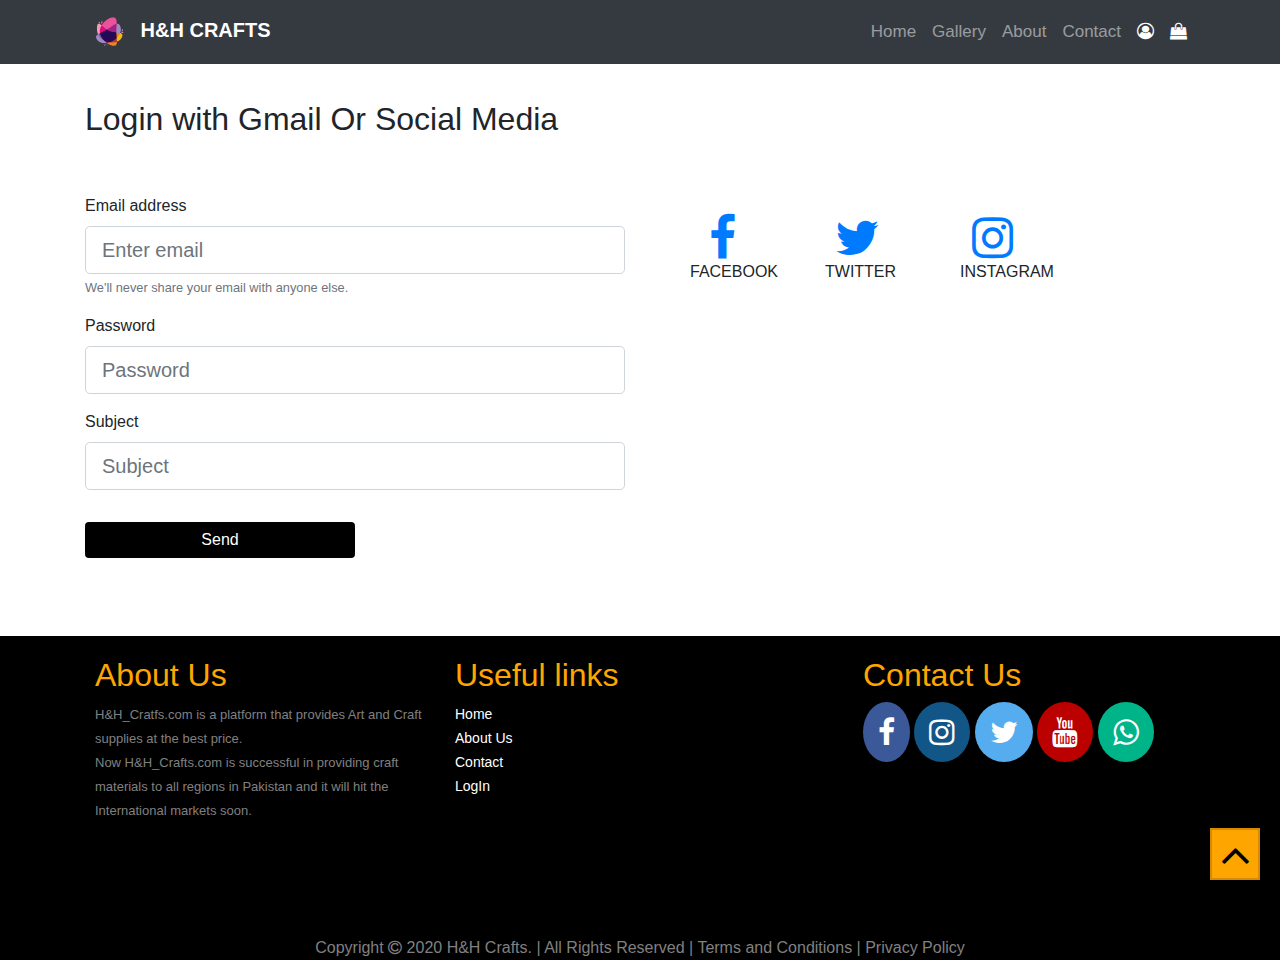
<file: H&H Crafts/signin.html>
<!DOCTYPE html>
<html lang="en">

<head>
    <meta charset="UTF-8">
    <meta name="viewport" content="width=device-width, initial-scale=1.0">
    <title>LogIn</title>
    <link rel="stylesheet" href="https://maxcdn.bootstrapcdn.com/bootstrap/4.0.0/css/bootstrap.min.css"
        integrity="sha384-Gn5384xqQ1aoWXA+058RXPxPg6fy4IWvTNh0E263XmFcJlSAwiGgFAW/dAiS6JXm" crossorigin="anonymous">
    <link rel="stylesheet" href="https://cdnjs.cloudflare.com/ajax/libs/font-awesome/4.7.0/css/font-awesome.min.css">
    <link rel="stylesheet" href="style.css">
</head>

<body>
    <a href="" name="top"></a>
    <nav class="navbar navbar-expand-lg navbar-dark bg-dark fixed-top">
        <div class="container">
            <a href="#" class="navbar-brand">

                <img src="logo.png" width="50" alt="" class="d-inline-block align-middle">

                <span class="text-uppercase font-weight-bold">h&h crafts</span>
            </a>
            <button class="navbar-toggler" type="button" data-toggle="collapse" data-target="#navbarResponsive"
                aria-controls="navbarResponsive" aria-expanded="false" aria-label="Toggle navigation">
                <span class="navbar-toggler-icon"></span>
            </button>
            <div class="collapse navbar-collapse" id="navbarResponsive">
                <ul class="navbar-nav ml-auto">
                    <li class="nav-item">
                        <a class="nav-link" href="index.html">Home
                            <span class="sr-only">(current)</span>
                        </a>
                    </li>
                    <li class="nav-item">
                        <a class="nav-link" href="galery.html">Gallery</a>
                    </li>
                    <li class="nav-item">
                        <a class="nav-link" href="aboutus.html">About</a>
                    </li>
                    <li class="nav-item">
                        <a class="nav-link" href="contactus.html">Contact</a>
                    </li>
                    <li class="nav-item active">
                        <a class="nav-link" href="signin.html"><i class="fa fa-user-circle-o"
                                aria-hidden="true"></i></a>
                    </li>
                    <li class="nav-item active">
                        <a class="nav-link" href="#"><i class="fa fa-shopping-bag" aria-hidden="true" ></i></a>
                    </li>

                </ul>
            </div>
        </div>
    </nav>
    <div class="container">
        <h2>Login with Gmail Or Social Media</h2>
        <div class="row">
            <div class="col-xs-12 col-sm-12 col-md-6 col-lg-6 mt-5">
                <form>
                    <div class="form-group ">
                        <label for="">Email address</label>
                        <input type="email" class="form-control form-control-lg" placeholder="Enter email">
                        <small class="form-text text-muted">We'll never share your email with anyone else.</small>
                    </div>
                    <div class="form-group">
                        <label for="">Password</label>
                        <input type="password" class="form-control form-control-lg" placeholder="Password">
                    </div>
                    <div class="form-group">
                        <label for="">Subject</label>
                        <input type="text" class="form-control form-control-lg" placeholder="Subject">
                    </div>
                    <button type="submit" class="btn btn-primary mt-3 mb-2">Send</button>
                </form>
            </div>
            <div class="col-xs-12 col-sm-12 col-md-6 col-lg-6 mt-5 socialmedia">
                <div class="col-xs-3 col-sm-3 col-md-3 col-lg-3 s1 ">
                    <div class="card-body text-center">
                        <a href="https://web.facebook.com/?_rdc=1&_rdr"><i class="fa fa-facebook fa-3x pl-3 pr-3"
                                aria-hidden="true"></i></a>
                        <h6 class="text-uppercase">Facebook</h6>
                    </div>
                </div>
                <div class="col-xs-3 col-sm-3 col-md-3 col-lg-3 s1">
                    <div class="card-body text-center">
                        <a href="https://twitter.com/login"><i class="fa fa-twitter fa-3x" aria-hidden="true"></i></a>
                        <h6 class="text-uppercase">Twitter</h6>
                    </div>
                </div>
                <div class="col-xs-3 col-sm-3 col-md-3 col-lg-3 s1">
                    <div class="card-body text-center">
                        <a href="https://www.instagram.com/"><i class="fa fa-instagram fa-3x"
                                aria-hidden="true"></i></a>
                        <h6 class="text-uppercase">Instagram</h6>
                    </div>
                </div>

            </div>
        </div>
    </div>
    <footer>
        <div class="col-xs-12 col-sm-12 col-md-4 col-lg-4 aboutus">
            <h2 style="color: orange;">About Us</h2>
            <span>H&H_Cratfs.com is a platform that provides Art and Craft supplies at the best price. <br> Now
                H&H_Crafts.com is successful in providing craft materials to all regions in Pakistan and it will hit
                the
                International markets soon.
            </span>
        </div>
        <div class="col-xs-12 col-sm-12 col-md-4 col-lg-4 usefullinks mr-5">
            <h2 style="color: orange;">Useful links</h2>
            <a href="index.html">Home</a> <br>
            <a href="aboutus.html">About Us</a> <br>
            <a href="contactus.html">Contact</a> <br>
            <a href="signin.html">LogIn</a>
        </div>
        <div class="col-xs-12 col-sm-12 col-md-4 col-lg-4 contact">
            <h2 style="color: orange;">Contact Us</h2>
            <a href="https://web.facebook.com/Munii.167/"><i class="fa fa-facebook" aria-hidden="true"></i></a>
            <a href="https://www.instagram.com/h.h_crafts/"><i class="fa fa-instagram" aria-hidden="true"></i></a>
            <a href="#"><i class="fa fa-twitter" aria-hidden="true"></i></a>
            <a href="#"><i class="fa fa-youtube" aria-hidden="true"></i></a>
            <a href="#"><i class="fa fa-whatsapp" aria-hidden="true"></i></a>
        </div>
    </footer>
    <div class="container-fluid">
        <div class="row Copyright">
            <div class="col-xs-12 col-sm-12 col-md-12 col-lg-12">
                <span>Copyright <i class="fa fa-copyright" aria-hidden="true"></i> 2020 H&H Crafts. | All Rights
                    Reserved | Terms and Conditions | Privacy Policy</span>
            </div>
        </div>
    </div>
    <a href="#top"><i class="fa fa-angle-up fa-3x btntop position-fixed"></i></a>

    <script src="https://code.jquery.com/jquery-3.2.1.slim.min.js"
        integrity="sha384-KJ3o2DKtIkvYIK3UENzmM7KCkRr/rE9/Qpg6aAZGJwFDMVNA/GpGFF93hXpG5KkN"
        crossorigin="anonymous"></script>
    <script src="https://cdnjs.cloudflare.com/ajax/libs/popper.js/1.12.9/umd/popper.min.js"
        integrity="sha384-ApNbgh9B+Y1QKtv3Rn7W3mgPxhU9K/ScQsAP7hUibX39j7fakFPskvXusvfa0b4Q"
        crossorigin="anonymous"></script>
    <script src="https://maxcdn.bootstrapcdn.com/bootstrap/4.0.0/js/bootstrap.min.js"
        integrity="sha384-JZR6Spejh4U02d8jOt6vLEHfe/JQGiRRSQQxSfFWpi1MquVdAyjUar5+76PVCmYl"
        crossorigin="anonymous"></script>
</body>

</html>
</file>
<file: H&H Crafts/style.css>
.carousel-inner img {
  width: 100%;
  height: 550px;
}
body{
  width: 100%;
  padding-top: 100px;
}
.nav-item a{
  font-size: 17px !important;
}
.nav-item:hover{
  background-color: orange;
  font-family:Times, Times New Roman, serif;
  color: white !important;
}
.heading{
  text-align: center !important;
  width: 100%;
  font-weight: 600;
  margin-top: 50px;
  margin-bottom: 50px;
  font-family:Times, Times New Roman, serif;
}
.main{
  align-items: center;
  justify-content: space-between;
  margin-bottom: 20px;

}
.card{
  display: flex;
  width: 18rem;
}
.btn-primary{
  border: none;
  color: white;
  width: 50%;
  background-color: black;
}
.btn-primary:hover{
  background-color: #f2b81a;
}
.border:hover{
  box-shadow: 0px 15px 20px 0px rgba(0, 0, 0, 0.16);
}

@media only screen and (max-width: 768px){
  .card{
    width:100% ;
  }
  .main{
    justify-content: center;
    margin: 20px;
  }
  .flex-fill{
    margin-bottom: 20px;
  }
}
.specialoffer:hover{
  background-color: orange;
  color: white;
}
.specialoffer{
  padding-top: 30px;
  padding-bottom: 30px;
}
.offertext{
margin-top: 50px;
}
.offerbutns{
  margin-top: 50px;
}
footer{
  background-color: black;
  margin-top: 70px;
  padding: 20px 0px 50px 80px;
  float: left;
  width: 100%;
  text-align: left;
}
.aboutus, .usefullinks, .contact{
  height: 200px;
  width: 30%;
  float: left;
  margin-bottom: 30px;
}
footer span{
  font-size: 13px;
  color: gray;
}

footer a , a:hover{
  color: white;
  text-decoration: none;
  font-size: 14px;
}
@media only screen and (max-width: 768px){
  .aboutus, .usefullinks, .contact{
    width: 100%;
  }
}
.glery{
  width: 100%;
  height: 150px;
  background-color: orange;
  color: white;
  font-family:Times, Times New Roman, serif	;
  text-align: center;
  padding : 45px 0px 45px 0px ;
  margin-bottom: 30px;
  margin-top: 40px ;
}
.Copyright{
  text-align: center;
  background-color: black;
  color: gray;
}
.mdb-lightbox figure:hover{
  box-shadow:0px 15px 20px 0px orange;
}
.btntop{
  bottom: 20px;
  right: 20px;
  border: 2px solid rgba(0, 0, 0, 0.16);
  width: 50px;
  text-align: center;
  color:black !important;
  background-color: orange;
}
.Video{
width: auto;
height: auto;
padding: 10px 0px 20px 10px;
float: left;
}
.video1{
  float: left;
  margin: 20px 20px 20px 10px;
}
.map-container-5{
  overflow:hidden;
  padding-bottom:56.25%;
  position:relative;
  height:0;
  }
.map-container-5 iframe{
  left:0;
  top:0;
  height:100%;
  width:100%;
  position:absolute;
}
.contact a .fa {
  padding: 15px;
  font-size: 30px;
  text-align: center;
  text-decoration: none;
  border-radius: 50%;
}
.contact .fa:hover {
  opacity: 0.7;
}
.contact .fa-facebook {
  background: #3B5998;
  color: white;
}
.contact .fa-twitter {
  background: #55ACEE;
  color: white;
}

.contact .fa-instagram {
  background: #125688;
  color: white;
}
.contact .fa-youtube {
  background: #bb0000;
  color: white;
}
.contact .fa-whatsapp {
  background: #00b489;
  color: white;
}
.socialmedia .s1{
  float: left;
  text-align: center;
}
.socialmedia a{
  text-decoration: none;
  
}
.feedback{
 background-image: url(bg1.jpg);
 background-repeat: no-repeat;
}
</file>
